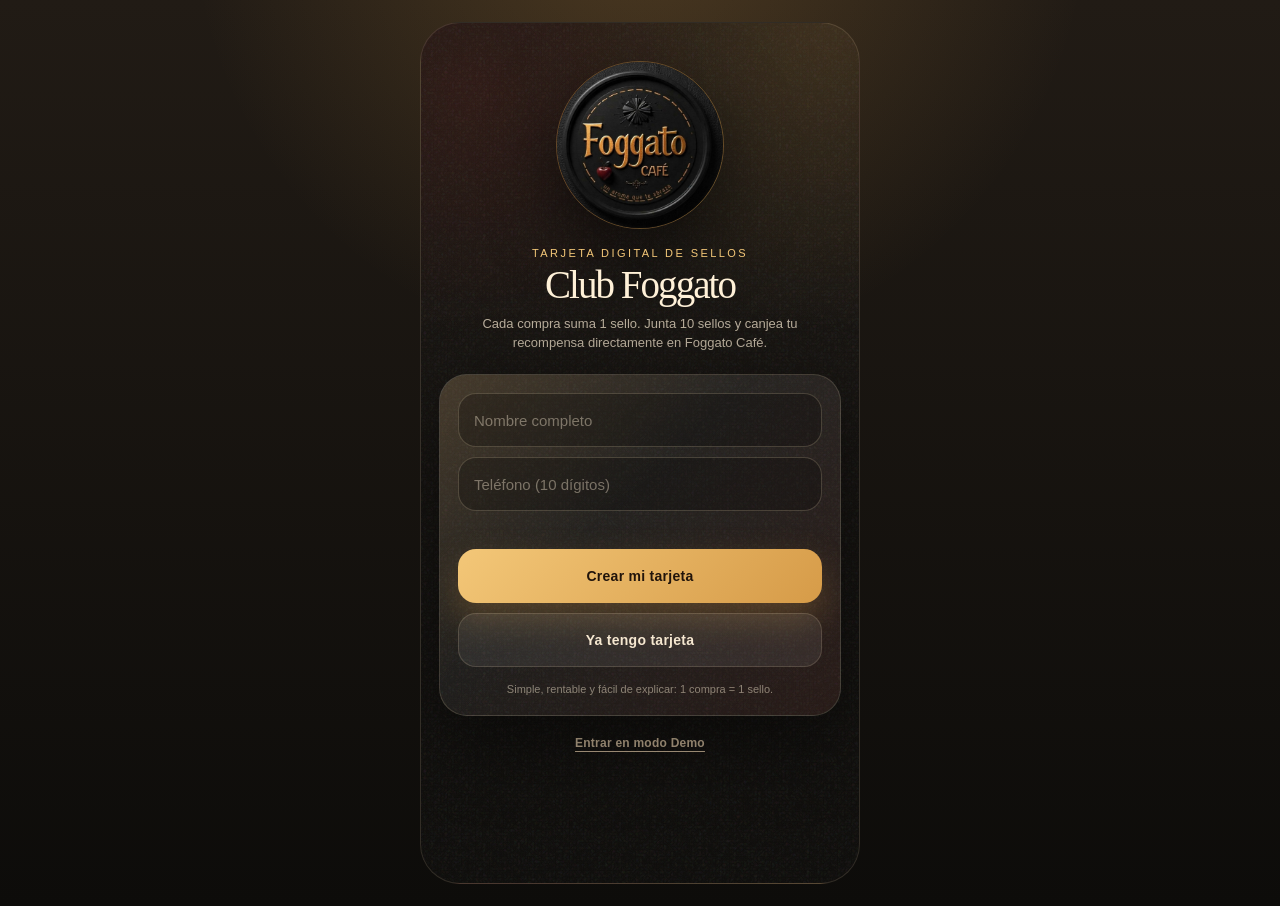
<file: index.html>
<!DOCTYPE html>
<html lang="es">
<head>
  <meta charset="UTF-8" />
  <meta name="viewport" content="width=device-width, initial-scale=1.0, maximum-scale=1.0, user-scalable=no, viewport-fit=cover" />
  <meta name="theme-color" content="#11100e" />
  <meta name="apple-mobile-web-app-capable" content="yes" />
  <title>Foggato Café · Club de Lealtad</title>
  <style>
    :root {
      --black: #11100e;
      --black-2: #1c1914;
      --panel: #231c15;
      --gold: #d69b48;
      --gold-2: #f3c778;
      --cream: #f5e7d0;
      --muted: #bca98e;
      --red: #8c2f25;
      --green: #9fbe8a;
      --line: rgba(246,222,184,.16);
      --glass: rgba(255,255,255,.06);
      --shadow: 0 26px 80px rgba(0,0,0,.48);
    }
    
    * { box-sizing: border-box; margin: 0; padding: 0; }
    
    html, body { 
      width: 100%; 
      min-height: 100%; 
      background: radial-gradient(circle at 50% -10%, rgba(214,155,72,.24), transparent 38%), linear-gradient(180deg, #211b15 0%, #0d0c0a 100%);
      color: var(--cream); 
      font-family: Georgia, "Times New Roman", serif; 
      -webkit-font-smoothing: antialiased; 
    }
    
    body { display: flex; justify-content: center; overflow-x: hidden; }
    button, input { font: inherit; }
    button { border: 0; color: inherit; cursor: pointer; -webkit-tap-highlight-color: transparent; }
    
    .app { 
      width: 100%; 
      max-width: 440px; 
      min-height: 100vh; 
      position: relative; 
      overflow: hidden; 
      background: radial-gradient(circle at 12% 8%, rgba(140,47,37,.18), transparent 28%), radial-gradient(circle at 92% 0%, rgba(214,155,72,.18), transparent 32%), linear-gradient(180deg, #1b1713, #0e0d0b); 
    }
    
    .app:before { 
      content: ""; 
      position: absolute; 
      inset: 0; 
      pointer-events: none; 
      opacity: .18; 
      background-image: url("data:image/svg+xml,%3Csvg viewBox='0 0 180 180' xmlns='http://www.w3.org/2000/svg'%3E%3Cfilter id='n'%3E%3CfeTurbulence baseFrequency='.7' numOctaves='3' stitchTiles='stitch'/%3E%3C/filter%3E%3Crect width='180' height='180' filter='url(%23n)' opacity='.55'/%3E%3C/svg%3E"); 
    }
    
    .screen { 
      position: relative; 
      z-index: 1; 
      display: none; 
      min-height: 100vh; 
      padding: 18px 18px calc(110px + env(safe-area-inset-bottom)); 
      animation: rise .28s ease both; 
    }
    
    .screen.active { display: block; }
    @keyframes rise { from { opacity: 0; transform: translateY(10px); } to { opacity: 1; transform: translateY(0); } }
    
    .logo-hero { width: 168px; height: 168px; border-radius: 50%; object-fit: cover; display: block; margin: 20px auto 18px; box-shadow: 0 24px 70px rgba(0,0,0,.55); border: 1px solid rgba(214,155,72,.34); }
    .logo-mini { width: 46px; height: 46px; border-radius: 50%; object-fit: cover; border: 1px solid rgba(214,155,72,.42); box-shadow: 0 10px 26px rgba(0,0,0,.38); flex: 0 0 auto; }
    
    .eyebrow { font-family: Verdana, Geneva, sans-serif; font-size: 11px; text-align: center; letter-spacing: .22em; text-transform: uppercase; color: var(--gold-2); margin-bottom: 8px; }
    h1 { font-size: 39px; line-height: .94; text-align: center; letter-spacing: -.05em; font-weight: 500; color: #fff1d8; margin-bottom: 10px; }
    h2 { font-size: 26px; line-height: 1; letter-spacing: -.035em; font-weight: 500; color: #fff1d8; }
    h3 { font-size: 18px; line-height: 1.1; font-weight: 600; color: #fff1d8; }
    p { font-family: Verdana, Geneva, sans-serif; font-size: 13px; line-height: 1.48; color: rgba(245,231,208,.72); }
    .lead { max-width: 330px; margin: 0 auto 22px; text-align: center; }
    
    .card { 
      position: relative; 
      border-radius: 28px; 
      border: 1px solid var(--line); 
      background: linear-gradient(150deg, rgba(255,255,255,.09), rgba(255,255,255,.035)); 
      box-shadow: var(--shadow); 
      overflow: hidden; 
      backdrop-filter: blur(18px); 
    }
    
    .card:before { content: ""; position: absolute; inset: 0; background: linear-gradient(135deg, rgba(214,155,72,.15), transparent 42%, rgba(140,47,37,.12)); pointer-events: none; }
    .card-inner { position: relative; padding: 18px; }
    
    .field { width: 100%; height: 54px; margin-bottom: 10px; border-radius: 18px; border: 1px solid rgba(246,222,184,.2); background: rgba(0,0,0,.24); outline: none; color: #fff5e5; padding: 0 15px; font-family: Verdana, Geneva, sans-serif; font-size: 15px; }
    .field::placeholder { color: rgba(245,231,208,.42); }
    .field:focus { border-color: rgba(214,155,72,.72); box-shadow: 0 0 0 4px rgba(214,155,72,.1); }
    
    .btn { width: 100%; min-height: 54px; border-radius: 18px; padding: 0 18px; display: flex; align-items: center; justify-content: center; gap: 8px; font-family: Verdana, Geneva, sans-serif; font-size: 14px; font-weight: 700; letter-spacing: .02em; transition: transform .16s ease, filter .16s ease; }
    .btn:active { transform: scale(.985); }
    .btn-primary { background: linear-gradient(135deg, var(--gold-2), var(--gold)); color: #21140b; box-shadow: 0 16px 36px rgba(214,155,72,.28); }
    .btn-secondary { background: rgba(255,255,255,.07); border: 1px solid rgba(246,222,184,.16); color: var(--cream); }
    .btn-ghost { background: transparent; color: var(--muted); min-height: 38px; font-size: 12px; text-decoration: underline; text-underline-offset: 4px; margin-top: 8px; width: 100%; text-align: center; }
    
    .stack { display: grid; gap: 10px; }
    .error { min-height: 18px; text-align: center; font-family: Verdana, Geneva, sans-serif; font-size: 12px; color: #ffc0b2; margin: 2px 0 8px; }
    .fine { font-size: 11px; text-align: center; color: rgba(245,231,208,.5); margin-top: 14px; }
    
    .topbar { height: 66px; display: flex; align-items: center; justify-content: space-between; margin-bottom: 14px; }
    .brand-row { display: flex; align-items: center; gap: 10px; min-width: 0; }
    .brand-row strong { display: block; font-size: 15px; color: #fff1d8; white-space: nowrap; overflow: hidden; text-overflow: ellipsis; }
    .brand-row small { display: block; font-family: Verdana, Geneva, sans-serif; font-size: 10px; letter-spacing: .14em; text-transform: uppercase; color: var(--muted); }
    .pill { height: 36px; border-radius: 99px; background: rgba(255,255,255,.07); border: 1px solid rgba(246,222,184,.14); padding: 0 12px; display: flex; align-items: center; font-family: Verdana, Geneva, sans-serif; font-size: 11px; color: var(--gold-2); white-space: nowrap; }
    
    .hero-card { 
      border-radius: 32px; padding: 19px; margin-bottom: 14px; 
      background: radial-gradient(circle at 82% 0%, rgba(214,155,72,.22), transparent 42%), linear-gradient(145deg, rgba(54,38,27,.95), rgba(18,14,11,.97)); 
      border: 1px solid rgba(214,155,72,.27); box-shadow: 0 24px 76px rgba(0,0,0,.46); overflow: hidden; position: relative; 
    }
    .hero-card:after { content: ""; position: absolute; right: -74px; top: -86px; width: 188px; height: 188px; border-radius: 50%; background: radial-gradient(circle, rgba(214,155,72,.18), transparent 66%); }
    .hello { position: relative; z-index: 1; font-family: Verdana, Geneva, sans-serif; font-size: 12px; letter-spacing: .16em; text-transform: uppercase; color: var(--muted); margin-bottom: 8px; }
    .stamp-count { position: relative; z-index: 1; display: flex; align-items: flex-end; justify-content: space-between; gap: 12px; margin-bottom: 18px; }
    .big-number { font-size: 68px; line-height: .82; letter-spacing: -.09em; color: #fff3dd; }
    .big-number small { display: block; margin-top: 10px; font-family: Verdana, Geneva, sans-serif; font-size: 11px; letter-spacing: .12em; text-transform: uppercase; color: var(--muted); }
    .reward-badge { min-width: 116px; border-radius: 19px; background: rgba(0,0,0,.24); border: 1px solid rgba(214,155,72,.25); padding: 12px; text-align: right; }
    .reward-badge b { display: block; font-size: 16px; color: var(--gold-2); }
    .reward-badge span { display: block; font-family: Verdana, Geneva, sans-serif; font-size: 10px; line-height: 1.25; color: rgba(245,231,208,.62); }
    
    .bar { position: relative; z-index: 1; height: 10px; border-radius: 99px; background: rgba(0,0,0,.36); border: 1px solid rgba(255,255,255,.08); overflow: hidden; }
    .bar-fill { height: 100%; width: 0%; border-radius: 99px; background: linear-gradient(90deg, var(--gold-2), var(--green)); transition: width .45s ease; }
    .bar-meta { position: relative; z-index: 1; display: flex; justify-content: space-between; margin-top: 8px; font-family: Verdana, Geneva, sans-serif; font-size: 11px; color: rgba(245,231,208,.62); }
    
    .stamp-card { margin-bottom: 14px; padding: 16px; border-radius: 30px; background: linear-gradient(160deg, rgba(255,255,255,.08), rgba(255,255,255,.032)); border: 1px solid var(--line); box-shadow: 0 22px 70px rgba(0,0,0,.34); }
    .stamp-head { display: flex; align-items: flex-end; justify-content: space-between; margin-bottom: 14px; }
    .stamp-head span { font-family: Verdana, Geneva, sans-serif; font-size: 11px; color: var(--muted); }
    .stamps { display: grid; grid-template-columns: repeat(5, 1fr); gap: 10px; }
    .stamp { aspect-ratio: 1; border-radius: 18px; display: grid; place-items: center; background: rgba(0,0,0,.25); border: 1px dashed rgba(246,222,184,.22); position: relative; overflow: hidden; color: rgba(245,231,208,.32); }
    .stamp:before { content: ""; width: 42%; height: 42%; border-radius: 50%; border: 2px solid currentColor; opacity: .65; }
    .stamp.filled { border-style: solid; border-color: rgba(214,155,72,.68); background: radial-gradient(circle at 35% 28%, rgba(255,255,255,.16), transparent 22%), linear-gradient(145deg, rgba(214,155,72,.38), rgba(140,47,37,.2)); box-shadow: 0 0 22px rgba(214,155,72,.18); color: #ffdca2; }
    .stamp.filled:before { display: none; }
    
    .stamp-icon { position: relative; width: 46px; height: 46px; display: block; filter: drop-shadow(0 8px 10px rgba(0,0,0,.28)); }
    .stamp-icon .steam { position: absolute; top: 0; width: 3px; height: 11px; border-radius: 99px; background: rgba(255,236,198,.82); transform: rotate(12deg); animation: steam 1.8s ease-in-out infinite; }
    .stamp-icon .steam.s1 { left: 14px; animation-delay: .1s; }
    .stamp-icon .steam.s2 { left: 22px; height: 13px; animation-delay: .35s; }
    .stamp-icon .steam.s3 { left: 30px; animation-delay: .6s; }
    @keyframes steam { 0%,100% { opacity: .42; transform: translateY(2px) rotate(10deg); } 50% { opacity: .9; transform: translateY(-2px) rotate(-7deg); } }
    
    .stamp-icon .cup { position: absolute; left: 7px; bottom: 10px; width: 29px; height: 22px; border-radius: 4px 4px 13px 13px; background: linear-gradient(145deg, #f7c97c, #b8702e); border: 2px solid #28170e; }
    .stamp-icon .cup:before { content: ""; position: absolute; left: 4px; right: 4px; top: 4px; height: 6px; border-radius: 50%; background: linear-gradient(90deg, #2b150c, #5c2f18); }
    .stamp-icon .handle { position: absolute; right: 2px; bottom: 15px; width: 13px; height: 13px; border: 3px solid #e4aa56; border-left: 0; border-radius: 0 9px 9px 0; }
    .stamp-icon .saucer { position: absolute; left: 6px; right: 5px; bottom: 5px; height: 5px; border-radius: 50%; background: rgba(255,229,170,.72); }
    .stamp-icon.espresso .steam { height: 9px; }
    .stamp-icon.espresso .shot { position: absolute; left: 10px; bottom: 8px; width: 27px; height: 27px; clip-path: polygon(12% 0, 88% 0, 75% 100%, 25% 100%); border-radius: 5px; background: linear-gradient(180deg, #f5d18b 0 24%, #4a2412 25% 70%, #1e0f09 71%); border: 2px solid #2a170c; }
    .stamp-icon.espresso .shot:after { content: ""; position: absolute; left: 5px; right: 5px; top: 5px; height: 4px; border-radius: 50%; background: #2a130a; box-shadow: 0 7px 0 rgba(110,55,25,.75); }
    .stamp-icon.affogato .glass { position: absolute; left: 10px; bottom: 5px; width: 28px; height: 31px; clip-path: polygon(8% 0, 92% 0, 78% 100%, 22% 100%); border-radius: 5px; background: linear-gradient(180deg, rgba(255,244,218,.96) 0 34%, #7a3d1f 35% 65%, #2d160d 66%); border: 2px solid #2a170c; }
    .stamp-icon.affogato .scoop { position: absolute; left: 12px; top: 2px; width: 24px; height: 22px; border-radius: 50% 50% 44% 44%; background: radial-gradient(circle at 35% 28%, #fff8e9 0 20%, #f2c979 21% 100%); border: 2px solid #2a170c; z-index: 2; }
    .stamp-icon.affogato .drip { position: absolute; left: 23px; top: 17px; width: 6px; height: 14px; border-radius: 99px; background: #4a2412; z-index: 3; }
    
    .quick-actions { display: grid; grid-template-columns: 1fr 1fr; gap: 10px; margin-bottom: 14px; }
    .action-card { min-height: 104px; border-radius: 22px; background: rgba(255,255,255,.07); border: 1px solid rgba(246,222,184,.14); padding: 14px; text-align: left; }
    .action-card b { display: block; font-size: 15px; color: #fff0d5; margin-bottom: 6px; }
    .action-card span { display: block; font-family: Verdana, Geneva, sans-serif; font-size: 11px; line-height: 1.35; color: rgba(245,231,208,.62); }
    
    .section-head { display: flex; align-items: center; justify-content: space-between; margin: 20px 2px 10px; }
    .section-head button { background: transparent; font-family: Verdana, Geneva, sans-serif; font-size: 11px; color: var(--gold-2); }
    
    .reward-card, .rule-card { border-radius: 24px; background: rgba(0,0,0,.21); border: 1px solid rgba(246,222,184,.13); padding: 15px; margin-bottom: 10px; }
    .reward-card.featured { background: linear-gradient(145deg, rgba(214,155,72,.18), rgba(0,0,0,.18)); border-color: rgba(214,155,72,.38); }
    .reward-card .top { display: flex; align-items: center; gap: 12px; margin-bottom: 8px; }
    .icon { width: 48px; height: 48px; border-radius: 17px; background: rgba(214,155,72,.16); border: 1px solid rgba(214,155,72,.28); display: grid; place-items: center; font-size: 24px; }
    .reward-card b, .rule-card b { display: block; font-size: 16px; color: #fff0d5; }
    .reward-card span, .rule-card span { display: block; font-family: Verdana, Geneva, sans-serif; font-size: 12px; line-height: 1.42; color: rgba(245,231,208,.66); }
    
    .qr-wrap { margin: 18px auto; width: min(306px, 100%); border-radius: 30px; background: #fff8eb; padding: 19px; box-shadow: 0 24px 76px rgba(0,0,0,.45); }
    .qr-grid { width: 100%; aspect-ratio: 1; display: grid; grid-template-columns: repeat(21, 1fr); grid-template-rows: repeat(21, 1fr); gap: 2px; background: #fff8eb; }
    .qr-cell { border-radius: 2px; }
    .qr-cell.on { background: #18110d; }
    .qr-label { text-align: center; color: #18110d; font-family: Verdana, Geneva, sans-serif; font-size: 12px; font-weight: 800; letter-spacing: .1em; margin-top: 12px; }
    
    .code-box { border-radius: 20px; border: 1px dashed rgba(214,155,72,.42); background: rgba(0,0,0,.2); padding: 14px; text-align: center; margin-top: 14px; }
    .code-box small { display: block; font-family: Verdana, Geneva, sans-serif; font-size: 10px; color: var(--muted); letter-spacing: .16em; text-transform: uppercase; margin-bottom: 6px; }
    .code-box b { font-size: 24px; letter-spacing: .08em; color: #fff1d8; }
    
    .admin-panel { display: grid; gap: 10px; margin-top: 14px; }
    .admin-row { display: grid; grid-template-columns: 1fr 1fr; gap: 10px; }
    .admin-row .btn { min-height: 48px; border-radius: 16px; }
    .micro { font-family: Verdana, Geneva, sans-serif; font-size: 10px; color: rgba(245,231,208,.5); line-height: 1.42; text-align: center; }
    
    .bottom-nav { 
      position: fixed; z-index: 20; left: 50%; bottom: calc(12px + env(safe-area-inset-bottom)); transform: translateX(-50%); 
      width: min(404px, calc(100% - 24px)); height: 70px; border-radius: 26px; background: rgba(18,14,11,.86); 
      border: 1px solid rgba(246,222,184,.16); box-shadow: 0 18px 56px rgba(0,0,0,.45); backdrop-filter: blur(18px); 
      display: none; grid-template-columns: repeat(3, 1fr); padding: 8px; 
    }
    .bottom-nav.active { display: grid; }
    .nav-btn { border-radius: 20px; background: transparent; color: rgba(245,231,208,.52); font-family: Verdana, Geneva, sans-serif; font-size: 10px; display: grid; place-items: center; gap: 3px; }
    .nav-btn b { font-family: Georgia, "Times New Roman", serif; font-size: 18px; line-height: 1; }
    .nav-btn.active { background: linear-gradient(145deg, rgba(214,155,72,.18), rgba(255,255,255,.06)); color: var(--gold-2); }
    
    .modal { position: fixed; z-index: 30; inset: 0; background: rgba(7,6,5,.78); display: none; align-items: flex-end; justify-content: center; padding: 18px; backdrop-filter: blur(10px); }
    .modal.active { display: flex; }
    .modal-card { width: 100%; max-width: 404px; border-radius: 30px; background: linear-gradient(160deg, #2c2118, #11100e); border: 1px solid rgba(214,155,72,.36); box-shadow: 0 22px 80px rgba(0,0,0,.52); padding: 22px; text-align: center; }
    .modal-card .icon { margin: 0 auto 12px; }
    .modal-card p { margin: 8px 0 16px; }
    
    .toast { position: fixed; z-index: 40; left: 50%; bottom: 102px; transform: translateX(-50%) translateY(20px); opacity: 0; pointer-events: none; width: min(360px, calc(100% - 36px)); border-radius: 18px; background: rgba(18,14,11,.96); border: 1px solid rgba(214,155,72,.28); box-shadow: 0 18px 50px rgba(0,0,0,.42); padding: 13px 15px; font-family: Verdana, Geneva, sans-serif; font-size: 12px; color: var(--cream); transition: .24s ease; text-align: center; }
    .toast.show { opacity: 1; transform: translateX(-50%) translateY(0); }
    
    @media (min-width: 520px) {
      body { padding: 22px 0; }
      .app { min-height: 860px; border-radius: 40px; border: 1px solid rgba(246,222,184,.15); }
      .screen { min-height: 860px; }
    }
  </style>
</head>
<body>
  <main class="app">
    <!-- Pantalla de Bienvenida/Registro -->
    <section class="screen active" id="screen-welcome">
      <img class="logo-hero" src="foggato-logo.jpg" alt="Foggato Café" />
      <div class="eyebrow">Tarjeta digital de sellos</div>
      <h1>Club Foggato</h1>
      <p class="lead">Cada compra suma 1 sello. Junta 10 sellos y canjea tu recompensa directamente en Foggato Café.</p>
      <div class="card">
        <div class="card-inner">
          <input class="field" id="name" autocomplete="name" placeholder="Nombre completo" />
          <input class="field" id="phone" autocomplete="tel" inputmode="tel" placeholder="Teléfono (10 dígitos)" />
          <div class="error" id="error"></div>
          <div class="stack">
            <button class="btn btn-primary" id="btn-register">Crear mi tarjeta</button>
            <button class="btn btn-secondary" id="btn-login">Ya tengo tarjeta</button>
          </div>
          <p class="fine">Simple, rentable y fácil de explicar: 1 compra = 1 sello.</p>
        </div>
      </div>
      <button class="btn btn-ghost" id="btn-demo">Entrar en modo Demo</button>
    </section>

    <!-- Pantalla Principal de la Tarjeta -->
    <section class="screen" id="screen-home">
      <div class="topbar">
        <div class="brand-row">
          <img class="logo-mini" src="foggato-logo.jpg" alt="Foggato Café" />
          <div>
            <strong id="member-name">Foggato Café</strong>
            <small>Tarjeta activa</small>
          </div>
        </div>
        <button class="pill" id="btn-exit">Cerrar sesión</button>
      </div>

      <article class="hero-card">
        <div class="hello" id="hello">Hola</div>
        <div class="stamp-count">
          <div class="big-number"><span id="stamp-number">0</span><small>de 10 sellos</small></div>
          <div class="reward-badge">
            <b id="status-title">En progreso</b>
            <span id="status-copy">Sigue acumulando compras.</span>
          </div>
        </div>
        <div class="bar"><div class="bar-fill" id="bar-fill"></div></div>
        <div class="bar-meta">
          <span id="bar-left">0 compras registradas</span>
          <span id="bar-right">Meta: 10</span>
        </div>
      </article>

      <section class="stamp-card">
        <div class="stamp-head">
          <h2>Mis sellos</h2>
          <span id="remaining">Faltan 10</span>
        </div>
        <div class="stamps" id="stamps"></div>
      </section>

      <div class="quick-actions">
        <button class="action-card" data-tab="qr"><b>Mostrar código</b><span>Preséntalo en caja para registrar tu compra.</span></button>
        <button class="action-card" id="btn-demo-stamp"><b>Simular compra</b><span>Agrega +1 sello para probar la experiencia.</span></button>
      </div>

      <div class="section-head"><h2>Recompensa</h2><button data-tab="rules">Ver reglas</button></div>
      <article class="reward-card featured">
        <div class="top">
          <div class="icon">10</div>
          <div>
            <b>Al completar 10 sellos</b>
            <span>Canjea una bebida de la casa o postre seleccionado directamente en mostrador.</span>
          </div>
        </div>
        <button class="btn btn-primary" id="btn-redeem">Canjear recompensa</button>
      </article>
    </section>

    <!-- Pantalla de Código QR / Panel de Control Virtual -->
    <section class="screen" id="screen-qr">
      <div class="topbar">
        <div class="brand-row">
          <img class="logo-mini" src="foggato-logo.jpg" alt="Foggato Café" />
          <div>
            <strong>Mi código</strong>
            <small>Cliente Foggato</small>
          </div>
        </div>
        <div class="pill"><span id="qr-stamps">0</span>/10 sellos</div>
      </div>
      <p class="lead">Muestra este código al barista para validar o acumular tus visitas en caja.</p>
      <div class="qr-wrap">
        <div class="qr-grid" id="qr-grid" aria-label="Código visual del cliente"></div>
        <div class="qr-label" id="qr-label">FOG-0000</div>
      </div>
      <div class="code-box">
        <small>Código de cliente</small>
        <b id="member-code">FOG-0000</b>
      </div>
      
      <div class="card" style="margin-top:20px">
        <div class="card-inner">
          <h3>Panel de simulación de caja</h3>
          <p style="margin:8px 0 12px">Control del barista (En producción este módulo se conecta al sistema POS protegido).</p>
          <div class="admin-panel">
            <div class="admin-row">
              <button class="btn btn-primary" id="btn-add-stamp">+1 sello</button>
              <button class="btn btn-secondary" id="btn-remove-stamp">-1 sello</button>
            </div>
            <button class="btn btn-secondary" id="btn-reset-card">Reiniciar tarjeta a 0</button>
            <p class="micro">Los sellos se guardan localmente de forma segura en el dispositivo.</p>
          </div>
        </div>
      </div>
    </section>

    <!-- Pantalla de Reglas del Club -->
    <section class="screen" id="screen-rules">
      <div class="topbar">
        <div class="brand-row">
          <img class="logo-mini" src="foggato-logo.jpg" alt="Foggato Café" />
          <div>
            <strong>Reglas del club</strong>
            <small>Términos y condiciones</small>
          </div>
        </div>
      </div>
      <div class="section-head"><h2>Cómo funciona</h2></div>
      <article class="rule-card"><b>1 visita válida = 1 sello</b><span>Se registra un sello por visita con consumo mínimo en sucursal, sin importar el método de pago elegido.</span></article>
      <article class="rule-card"><b>Meta de 10 sellos</b><span>Al completar tus 10 marcas correspondientes, desbloqueas el beneficio premium vigente en Foggato Café.</span></article>
      <article class="rule-card"><b>Canje controlado</b><span>La redención se debe validar directamente con el barista al ordenar. Al completarse, el contador regresa automáticamente a 0.</span></article>
      <article class="rule-card"><b>Protección del programa</b><span>Las promociones y recompensas se rigen bajo disponibilidad y stock del negocio y no son acumulables con otros descuentos.</span></article>
    </section>

    <!-- Menú de Navegación Inferior -->
    <nav class="bottom-nav" id="bottom-nav">
      <button class="nav-btn active" data-tab="home"><b>☕</b><span>Mi Tarjeta</span></button>
      <button class="nav-btn" data-tab="qr"><b>▦</b><span>Código</span></button>
      <button class="nav-btn" data-tab="rules"><b>📋</b><span>Reglas</span></button>
    </nav>

    <!-- Ventana Emergente (Modal) -->
    <div class="modal" id="modal">
      <div class="modal-card">
        <div class="icon">🎉</div>
        <h2 id="modal-title">¡Recompensa lista!</h2>
        <p id="modal-copy">Muestra esta pantalla al barista en barra para autorizar tu cortesía.</p>
        <button class="btn btn-primary" id="btn-confirm-redeem">Confirmar canje en caja</button>
        <button class="btn btn-ghost" id="btn-close-modal" style="text-decoration:none">Volver a la tarjeta</button>
      </div>
    </div>

    <!-- Mensajes Rápidos (Toast) -->
    <div class="toast" id="toast"></div>
  </main>

  <script>
    const STORAGE_KEY = "foggato_stamps_v2";
    const TOTAL_STAMPS = 10;
    const $ = (id) => document.getElementById(id);
    
    const screens = {
      welcome: $("screen-welcome"),
      home: $("screen-home"),
      qr: $("screen-qr"),
      rules: $("screen-rules")
    };
    
    let member = loadMember();

    function loadMember(){
      try { return JSON.parse(localStorage.getItem(STORAGE_KEY)); }
      catch { return null; }
    }
    
    function saveMember(){
      localStorage.setItem(STORAGE_KEY, JSON.stringify(member));
    }
    
    function phoneDigits(value){
      return (value || "").replace(/\D/g,"").slice(-10);
    }
    
    function makeCode(phone){
      const base = phoneDigits(phone) || String(Date.now()).slice(-6);
      return "FOG-" + base.slice(-4);
    }
    
    function showToast(text){
      const toast = $("toast");
      toast.textContent = text;
      toast.classList.add("show");
      clearTimeout(showToast.timer);
      showToast.timer = setTimeout(() => toast.classList.remove("show"), 2200);
    }
    
    function showScreen(name){
      Object.values(screens).forEach(screen => screen.classList.remove("active"));
      screens[name].classList.add("active");
      
      $("bottom-nav").classList.toggle("active", name !== "welcome");
      
      document.querySelectorAll(".nav-btn[data-tab]").forEach(btn => {
        btn.classList.toggle("active", btn.dataset.tab === name);
      });
      if(name !== "welcome") render();
    }
    
    function register(demo=false){
      const error = $("error");
      const nameInput = $("name").value.trim();
      const phoneInput = phoneDigits($("phone").value);
      
      const name = demo ? "Cliente Foggato" : nameInput;
      const phone = demo ? "8991234567" : phoneInput;
      
      if(!name || name.length < 2){
        error.textContent = "Escribe un nombre válido.";
        return;
      }
      if(!phone || phone.length < 10){
        error.textContent = "Escribe un teléfono de 10 dígitos.";
        return;
      }
      
      member = {
        name,
        phone,
        code: makeCode(phone),
        stamps: demo ? 4 : 0,
        totalPurchases: demo ? 4 : 0,
        rewardsRedeemed: 0,
        createdAt: Date.now()
      };
      
      saveMember();
      error.textContent = "";
      showScreen("home");
      showToast(demo ? "Demo cargada con 4 sellos iniciales." : "¡Tu tarjeta digital ha sido creada!");
    }
    
    function login(){
      const saved = loadMember();
      if(!saved){
        $("error").textContent = "No encontramos ninguna tarjeta activa en este equipo.";
        return;
      }
      member = saved;
      showScreen("home");
      showToast("¡Qué gusto verte de nuevo!");
    }
    
    function addStamp(){
      if(!member) return;
      if(member.stamps >= TOTAL_STAMPS){
        showToast("¡Tu tarjeta ya está llena! Es hora de reclamar tu premio.");
        return;
      }
      member.stamps += 1;
      member.totalPurchases = (member.totalPurchases || 0) + 1;
      saveMember();
      render();
      showToast("¡Sello registrado exitosamente! ☕");
      if(member.stamps === 5){
        openModal("¡Premio Intermedio!", "¡Llegaste al sello 5! Reclama tu dona de cortesía en barra.");
      }
      if(member.stamps === TOTAL_STAMPS){
        openModal("¡Recompensa Final!", "Completaste tus 10 sellos de lealtad. Presenta esta pantalla al barista para reclamar tu Affogato premium gratis.");
      }
    }
    
    function removeStamp(){
      if(!member) return;
      member.stamps = Math.max(0, member.stamps - 1);
      saveMember();
      render();
      showToast("Se redujo 1 sello.");
    }
    
    function resetCard(){
      if(!member) return;
      member.stamps = 0;
      saveMember();
      render();
      showToast("La tarjeta volvió a ceros.");
    }
    
    function redeem(){
      if(!member) return;
      if(member.stamps < 5){
        showToast("Sigue acumulando visitas para liberar tus recompensas.");
        return;
      }
      if(member.stamps >= 5 && member.stamps < TOTAL_STAMPS){
        openModal("Canje Intermedio", "Muestra esta pantalla para recibir tu dona gratis. Tu tarjeta continuará sumando hacia el premio final.");
        return;
      }
      openModal("Validación de Premio Final", "Muestra esta pantalla al barista en caja para autorizar tu Affogato. Al confirmar, tu contador se reiniciará para tu próximo premio.");
    }
    
    function confirmRedeem(){
      if(!member) return;
      if(member.stamps === TOTAL_STAMPS) {
        member.stamps = 0;
      } else {
        // Si canjea en el 5 o después pero antes del 10, solo marcamos el beneficio entregado sin resetear el camino al 10
        showToast("¡Dona entregada! Sigue sumando para tu Affogato.");
        $("modal").classList.remove("active");
        return;
      }
      member.rewardsRedeemed = (member.rewardsRedeemed || 0) + 1;
      saveMember();
      $("modal").classList.remove("active");
      render();
      showToast("¡Premio entregado! Tu tarjeta está lista para sumar de nuevo.");
    }
    
    function openModal(title, copy){
      $("modal-title").textContent = title;
      $("modal-copy").textContent = copy;
      $("modal").classList.add("active");
    }
    
    function renderStamps(){
      const wrap = $("stamps");
      wrap.innerHTML = "";
      for(let i=0; i<TOTAL_STAMPS; i++){
        const div = document.createElement("div");
        div.className = "stamp" + (i < member.stamps ? " filled" : "");
        div.setAttribute("aria-label", i < member.stamps ? "Sello registrado" : "Sello pendiente");
        if(i < member.stamps){
          const position = i + 1;
          const type = position === 5 ? "donut" : position === 10 ? "affogato" : "coffee";
          div.innerHTML = stampIcon(type);
        }
        wrap.appendChild(div);
      }
    }
    
    function stampIcon(type){
      if(type === "donut"){
        return `
          <span class="stamp-icon donut" aria-hidden="true" style="position: relative; width: 46px; height: 46px; display: block; filter: drop-shadow(0 8px 10px rgba(0,0,0,.28));">
            <span style="position: absolute; left: 9px; top: 9px; width: 28px; height: 28px; border-radius: 50%; background: #eac594; border: 2px solid #28170e;">
              <span style="position: absolute; left: 2px; top: 2px; width: 20px; height: 20px; border-radius: 50%; background: #c15c3d;">
                <span style="position: absolute; left: 6px; top: 6px; width: 8px; height: 8px; border-radius: 50%; background: #231c15; border: 2px solid #28170e;"></span>
                <!-- Chispas -->
                <span style="position: absolute; left: 3px; top: 4px; width: 4px; height: 2px; background: #fff; transform: rotate(30deg); border-radius: 99px;"></span>
                <span style="position: absolute; left: 11px; top: 2px; width: 4px; height: 2px; background: #f3c778; transform: rotate(-15deg); border-radius: 99px;"></span>
                <span style="position: absolute; left: 13px; top: 12px; width: 4px; height: 2px; background: #fff; transform: rotate(45deg); border-radius: 99px;"></span>
              </span>
            </span>
          </span>`;
      }
      if(type === "affogato"){
        return `
          <span class="stamp-icon affogato" aria-hidden="true">
            <span class="scoop"></span><span class="drip"></span><span class="glass"></span>
          </span>`;
      }
      return `
        <span class="stamp-icon coffee" aria-hidden="true">
          <span class="steam s1"></span><span class="steam s2"></span><span class="steam s3"></span>
          <span class="cup"></span><span class="handle"></span><span class="saucer"></span>
        </span>`;
    }
    
    function renderQR(){
      const grid = $("qr-grid");
      grid.innerHTML = "";
      const seed = member.code.split("").reduce((sum, ch) => sum + ch.charCodeAt(0), 0);
      for(let y=0; y<21; y++){
        for(let x=0; x<21; x++){
          const cell = document.createElement("div");
          const finder = (x<6 && y<6) || (x>14 && y<6) || (x<6 && y>14);
          const inner = (x>1&&x<4&&y>1&&y<4) || (x>16&&x<19&&y>1&&y<4) || (x>1&&x<4&&y>16&&y<19);
          const pattern = ((x * 13 + y * 7 + seed) % 5 === 0) || ((x + y + seed) % 9 === 0);
          cell.className = "qr-cell" + (finder || inner || pattern ? " on" : "");
          grid.appendChild(cell);
        }
      }
      $("qr-label").textContent = member.code;
      $("member-code").textContent = member.code;
      $("qr-stamps").textContent = member.stamps;
    }
    
    function render(){
      if(!member) return;
      const remaining = Math.max(0, TOTAL_STAMPS - member.stamps);
      const progress = (member.stamps / TOTAL_STAMPS) * 100;
      
      $("member-name").textContent = member.name;
      $("hello").textContent = "Hola, " + member.name.trim().split(" ")[0];
      $("stamp-number").textContent = member.stamps;
      $("bar-fill").style.width = progress + "%";
      $("bar-left").textContent = member.stamps + " " + (member.stamps === 1 ? "sello sumado" : "sellos sumados");
      $("bar-right").textContent = remaining === 0 ? "¡Completado!" : "Meta: 10";
      $("remaining").textContent = remaining === 0 ? "¡Felicidades!" : "Faltan " + remaining + " sellos";
      
      if(member.stamps >= TOTAL_STAMPS){
        $("status-title").textContent = "¡Premio Final!";
        $("status-copy").textContent = "Disfruta tu Affogato.";
      } else if(member.stamps >= 5) {
        $("status-title").textContent = "Dona Lista";
        $("status-copy").textContent = "¡Rumbo al Affogato!";
      } else {
        $("status-title").textContent = "En progreso";
        $("status-copy").textContent = "Sigue sumando visitas.";
      }
      
      renderStamps();
      renderQR();
    }

    $("btn-register").addEventListener("click", () => register(false));
    $("btn-login").addEventListener("click", login);
    $("btn-demo").addEventListener("click", () => register(true));
    $("btn-exit").addEventListener("click", () => {
      localStorage.removeItem(STORAGE_KEY);
      member = null;
      showScreen("welcome");
      showToast("Sesión cerrada.");
    });
    
    $("btn-demo-stamp").addEventListener("click", addStamp);
    $("btn-add-stamp").addEventListener("click", addStamp);
    $("btn-remove-stamp").addEventListener("click", removeStamp);
    $("btn-reset-card").addEventListener("click", resetCard);
    $("btn-redeem").addEventListener("click", redeem);
    $("btn-confirm-redeem").addEventListener("click", confirmRedeem);
    $("btn-close-modal").addEventListener("click", () => $("modal").classList.remove("active"));
    
    document.querySelectorAll("[data-tab]").forEach(el => {
      el.addEventListener("click", () => showScreen(el.dataset.tab));
    });
    
    if(member) showScreen("home");
</script>
</body>
</html>
</file>
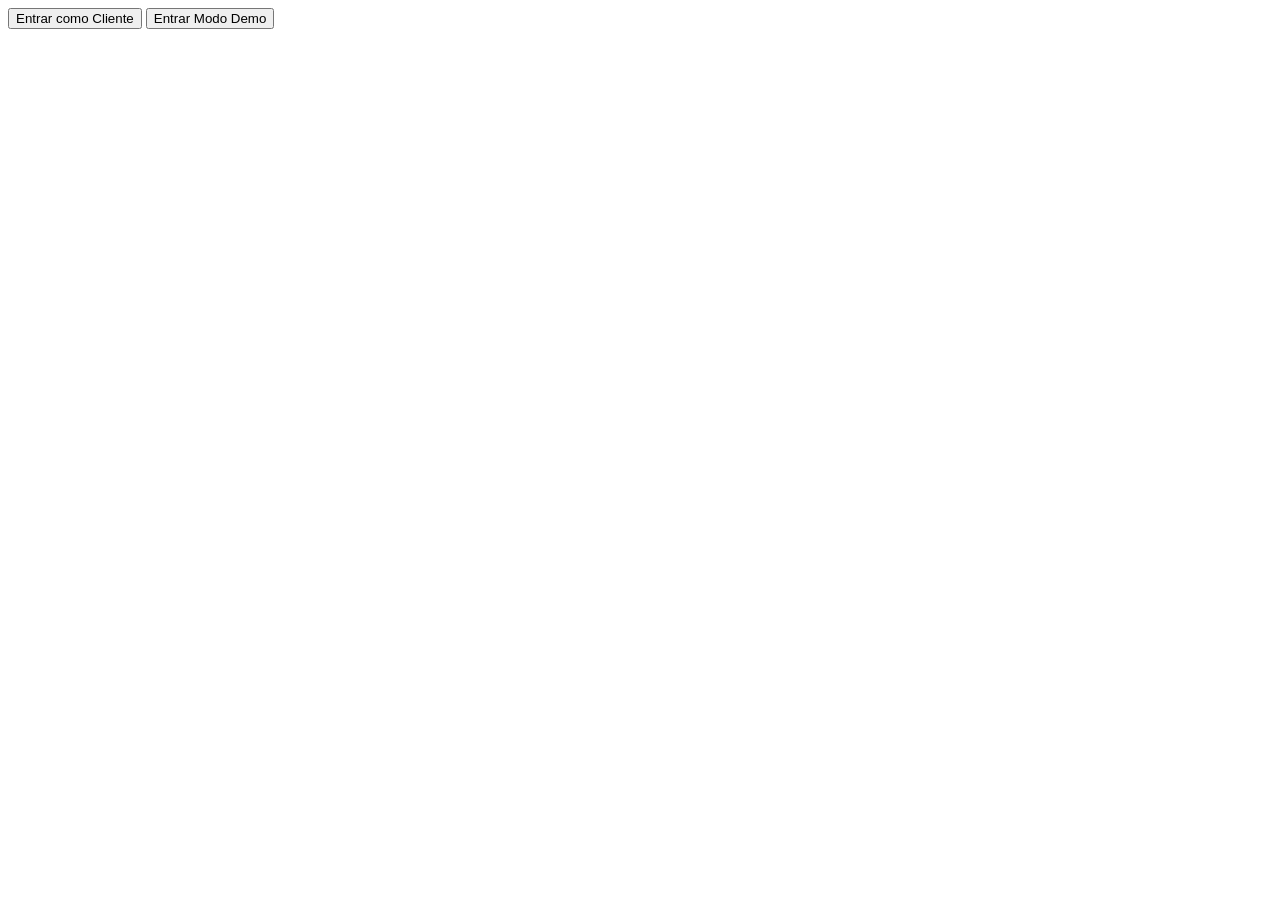
<file: app/index.html>
<!DOCTYPE html>
<html lang="es">
<head>
    <meta charset="UTF-8">
    <meta name="viewport" content="width=device-width, initial-scale=1.0">
    <title>Club Foggato - Tarjeta de Fidelidad</title>
    <style>
        /* ==========================================================================
           1. TUS ESTILOS VISUALES (La Piel de Foggato)
           ========================================================================== */
        /* Copia aquí todo tu CSS: colores oscuros, fuentes, la rejilla de los sellos,
           los modales elegantes y la navegación inferior. */
        
        /* Asegúrate de mantener tus diseños CSS para los sellos especiales: */
        .stamp.special-5 { /* Tu diseño de espresso */ }
        .stamp.special-10 { /* Tu diseño de affogato */ }
        
        /* 💡 MEJORA DE ACCESIBILIDAD: Ajustamos el contraste de textos finos */
        .fine, .micro, p { color: rgba(245, 231, 208, 0.7); }

        /* 💡 ESTADO DESHABILITADO PARA EL BOTÓN DE CANJE */
        .btn-redeem:disabled {
            opacity: 0.4;
            pointer-events: none;
            filter: grayscale(100%);
        }
    </style>
</head>
<body>

    <!-- ==========================================================================
       2. TU ESTRUCTURA HTML (Las Pantallas)
       ========================================================================== -->
    
    <!-- PANTALLA 1: BIENVENIDA -->
    <div id="screen-welcome" class="screen">
        <!-- Tus textos, logo de Foggato y botones de inicio -->
        <button onclick="initApp('cliente')">Entrar como Cliente</button>
        <button onclick="initApp('demo')" class="btn-secondary">Entrar Modo Demo</button>
    </div>

    <!-- PANTALLA 2: HOME (TARJETA DE CLIENTE) -->
    <div id="screen-home" class="screen" style="display:none;">
        <!-- Cabecera con saludo al cliente -->
        <div class="user-profile">...</div>

        <!-- CONTENEDOR DE SELLOS (Se llenará dinámicamente con JS) -->
        <div id="stamps-grid" class="stamps-grid">
            <!-- El JS meterá los 10 sellos aquí manteniendo tus clases visuales -->
        </div>

        <!-- 💡 MEJORA: El botón de canje ahora tiene la ID para controlarlo con JS -->
        <button id="btn-redeem-action" class="btn-redeem" onclick="triggerRedeem()">
            Canjear Recompensa
        </button>
    </div>

    <!-- PANTALLA 3: CÁMARA / QR (Para acumular) -->
    <div id="screen-qr" class="screen" style="display:none;">
        <!-- Tu interfaz de escaneo o el QR generado para la caja -->
    </div>

    <!-- NAVEGACIÓN INFERIOR -->
    <nav class="bottom-nav" style="display:none;">
        <button onclick="switchScreen('home')">Inicio</button>
        <button onclick="switchScreen('qr')">Acumular</button>
        <!-- 💡 MEJORA: El botón Demo sólo aparece si se inició en modo demo -->
        <button id="nav-demo-hook" onclick="addDemoStamp()" style="display:none;">+ Sello Demo</button>
    </nav>


    <!-- ==========================================================================
       3. EL MOTOR LÓGICO (JavaScript Unificado)
       ========================================================================== -->
    <script>
        // CONFIGURACIÓN GLOBAL
        const TOTAL_STAMPS = 10;
        
        // ESTADO DE LA APP (El "cerebro" que controla todo)
        let appState = {
            isDemoMode: false,
            currentStamps: 0,
            currentScreen: 'welcome'
        };

        // 1. CONTROL DE NAVEGACIÓN
        function switchScreen(screenId) {
            // Oculta todas las pantallas
            document.querySelectorAll('.screen').forEach(s => s.style.display = 'none');
            // Muestra la seleccionada
            document.getElementById(`screen-${screenId}`).style.display = 'block';
            appState.currentScreen = screenId;
        }

        // 2. INICIALIZACIÓN DE LA APP
        function initApp(mode) {
            appState.isDemoMode = (mode === 'demo');
            appState.currentStamps = 0; // Inicia limpia

            // Control visual del botón demo en el menú inferior
            const demoBtn = document.getElementById('nav-demo-hook');
            demoBtn.style.display = appState.isDemoMode ? 'block' : 'none';

            // Mostrar el menú de navegación general
            document.querySelector('.bottom-nav').style.display = 'flex';

            // Renderizar la tarjeta por primera vez y saltar al home
            renderCard();
            switchScreen('home');
        }

        // 3. RENDERIZADO DINÁMICO (Aquí ocurre la magia visual)
        function renderCard() {
            const grid = document.getElementById('stamps-grid');
            grid.innerHTML = ''; // Limpiamos la rejilla vieja

            for (let i = 1; i <= TOTAL_STAMPS; i++) {
                const stamp = document.createElement('div');
                
                // Asignamos la clase base de tus sellos
                stamp.classList.add('stamp');

                // Aplicamos tus estilos especiales de iconos CSS para los hitos 5 y 10
                if (i === 5) stamp.classList.add('special-5');
                if (i === 10) stamp.classList.add('special-10');

                // Si el cliente ya se ganó este sello, le clavamos la clase 'active'
                if (i <= appState.currentStamps) {
                    stamp.classList.add('active');
                }

                grid.appendChild(stamp);
            }

            // ACTUADORES: Bloqueo/Desbloqueo del botón de canje
            const redeemBtn = document.getElementById('btn-redeem-action');
            if (appState.currentStamps === TOTAL_STAMPS) {
                redeemBtn.disabled = false;
                redeemBtn.innerText = "¡Recompensa Lista! Canjear";
            } else {
                redeemBtn.disabled = true;
                redeemBtn.innerText = `Faltan ${TOTAL_STAMPS - appState.currentStamps} cafés para tu Affogato`;
            }
        }

        // 4. ACCIONES (Sumar y Canjear)
        function addDemoStamp() {
            if (appState.currentStamps < TOTAL_STAMPS) {
                appState.currentStamps++;
                renderCard(); // Redibujamos los sellos activos
                
                if(appState.currentStamps === TOTAL_STAMPS) {
                    alert("¡Felicidades! Completaste tu tarjeta. Ya puedes disfrutar tu Affogato de cortesía.");
                }
            }
        }

        function triggerRedeem() {
            if (appState.currentStamps === TOTAL_STAMPS) {
                // Aquí metes la animación de éxito que hiciste o el modal de confirmación
                alert("¡Disfruta tu Affogato rústico en Foggato Café! Reiniciando tarjeta...");
                
                // Al confirmar, reiniciamos el contador a 0
                appState.currentStamps = 0;
                renderCard();
            }
        }
    </script>
</body>
</html>
</file>
